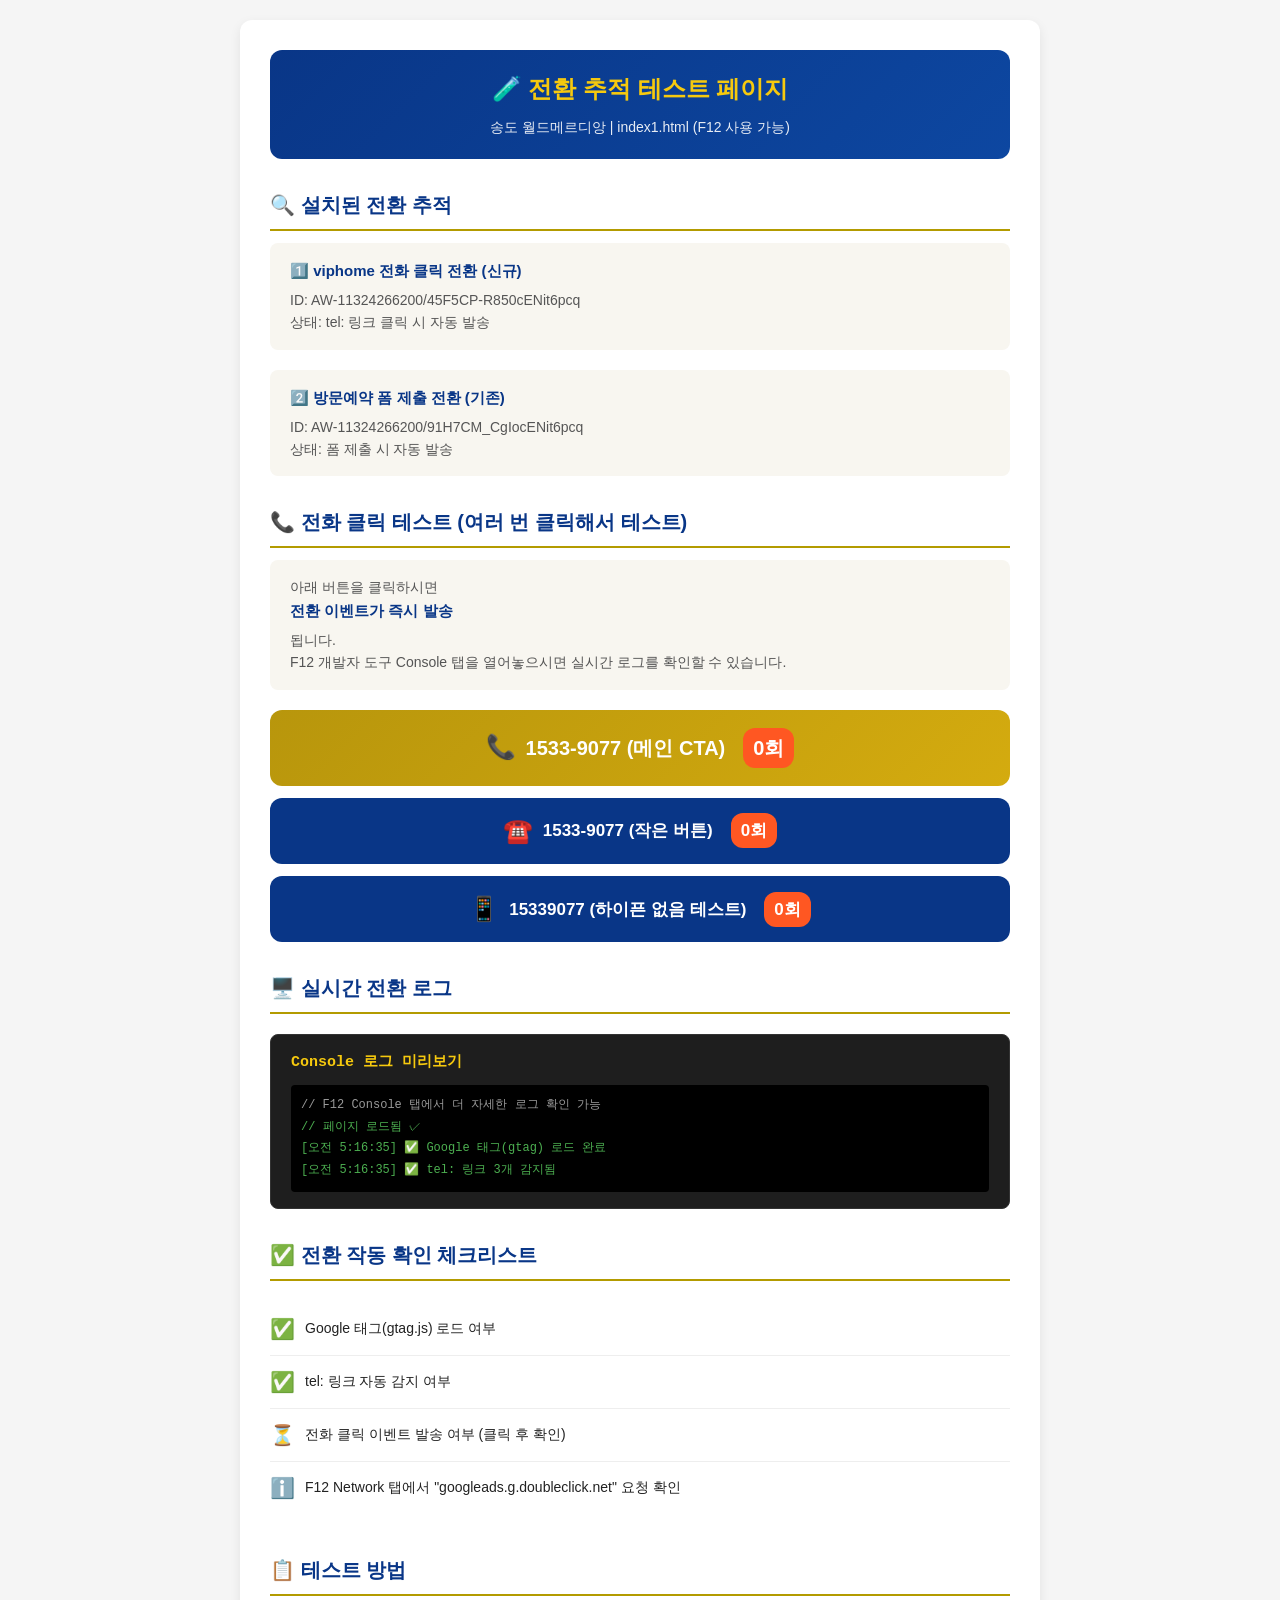
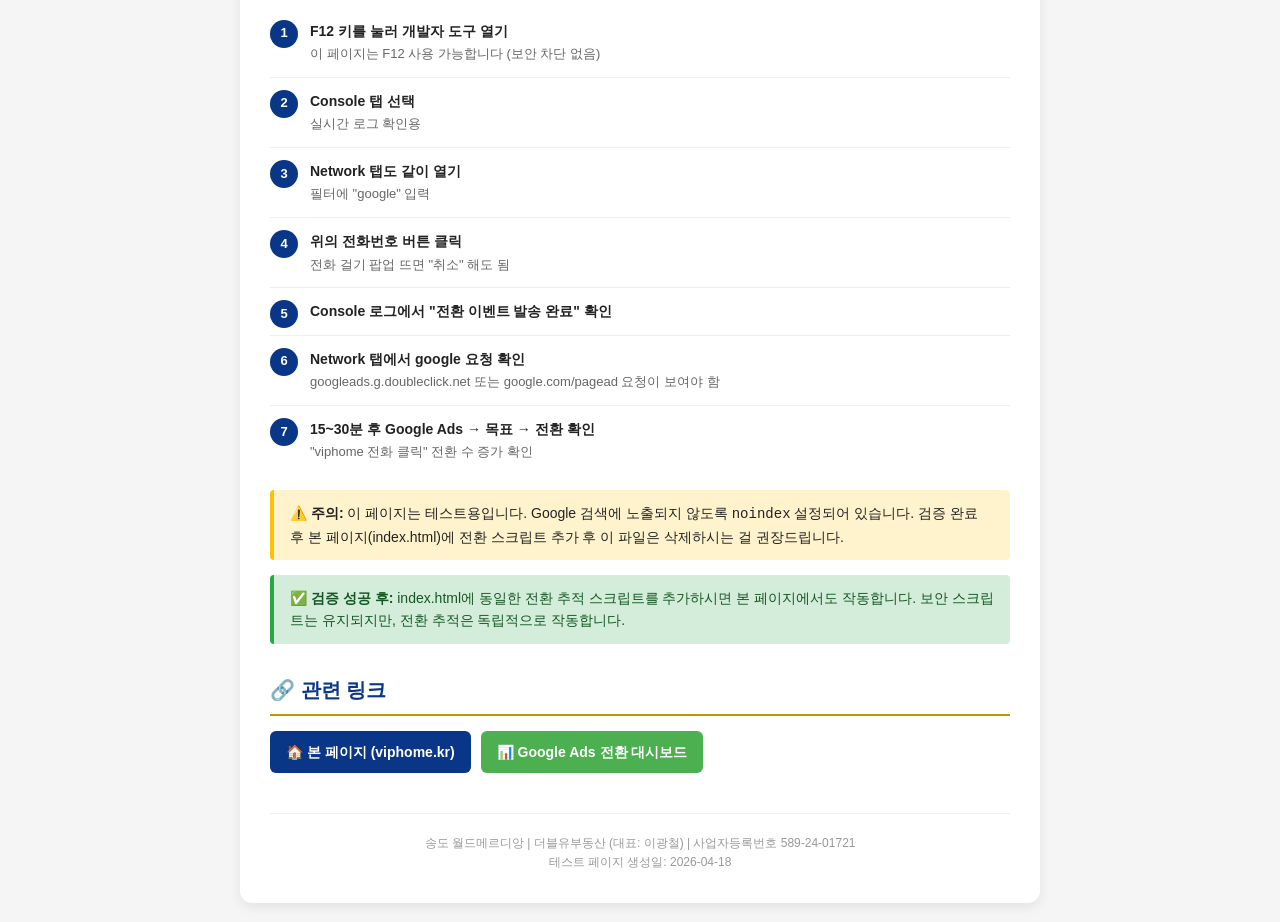
<file: index1.html>
<!DOCTYPE html>
<html lang="ko">
<head>

  <!-- ============================================ -->
  <!-- ★ 테스트 전용 페이지 (index1.html)            -->
  <!-- 보안 차단 스크립트 제거 / 전환 추적 강화     -->
  <!-- F12 사용 가능 / 광고 집행 후 삭제 예정       -->
  <!-- ============================================ -->

  <!-- Google tag (gtag.js) -->
  <script async src="https://www.googletagmanager.com/gtag/js?id=AW-11324266200"></script>
  <script>
    window.dataLayer = window.dataLayer || [];
    function gtag(){dataLayer.push(arguments);}
    gtag('js', new Date());
    gtag('config', 'AW-11324266200');
    
    // 디버그 로그
    console.log('%c✅ Google Ads 태그 로드됨', 'color:#4CAF50;font-size:14px;font-weight:bold;');
    console.log('%c📊 전환 ID: AW-11324266200', 'color:#2196F3;');
  </script>

  <!-- ★ 전화 클릭 전환 추적 (자동 감지) -->
  <script>
  function gtag_report_conversion(url) {
    console.log('%c📞 전화 클릭 감지! 전환 이벤트 발송 중...', 'color:#FF9800;font-size:14px;font-weight:bold;');
    console.log('  → send_to: AW-11324266200/45F5CP-R850cENit6pcq');
    console.log('  → url: ' + (url || 'none'));
    
    var callback = function () {
      console.log('%c✅ Google Ads 전환 전송 완료!', 'color:#4CAF50;font-size:14px;font-weight:bold;');
      if (typeof(url) != 'undefined') {
        window.location = url;
      }
    };
    
    gtag('event', 'conversion', {
        'send_to': 'AW-11324266200/45F5CP-R850cENit6pcq',
        'event_callback': callback
    });
    
    return false;
  }

  // 페이지 로드 후 모든 tel: 링크에 자동으로 전환 추적 연결
  document.addEventListener('DOMContentLoaded', function(){
    var telLinks = document.querySelectorAll('a[href^="tel:"]');
    console.log('%c🔗 tel: 링크 ' + telLinks.length + '개 발견', 'color:#9C27B0;font-size:14px;font-weight:bold;');
    
    telLinks.forEach(function(link, idx){
      console.log('  [' + (idx+1) + '] ' + link.href + ' (' + (link.textContent.trim().substr(0,20) || 'no text') + ')');
      
      link.addEventListener('click', function(e){
        console.log('%c📞 전화 링크 클릭됨: ' + this.href, 'color:#FF5722;font-size:14px;font-weight:bold;');
        
        if(typeof gtag === 'function'){
          gtag('event', 'conversion', {
            'send_to': 'AW-11324266200/45F5CP-R850cENit6pcq',
            'value': 1.0,
            'currency': 'KRW'
          });
          console.log('%c✅ 전환 이벤트 발송 완료', 'color:#4CAF50;font-size:14px;font-weight:bold;');
        } else {
          console.error('❌ gtag 함수를 찾을 수 없음');
        }
      });
    });
  });
  </script>

  <!-- 방문예약 폼 전환도 동일하게 유지 -->
  <script>
  function submitFormConversion() {
    console.log('%c📝 방문예약 폼 제출 전환 발송', 'color:#FF9800;font-size:14px;font-weight:bold;');
    if(typeof gtag === 'function'){
      gtag('event','conversion',{
        'send_to':'AW-11324266200/91H7CM_CgIocENit6pcq',
        'value':1.0,
        'currency':'KRW'
      });
      console.log('%c✅ 방문예약 전환 전송 완료', 'color:#4CAF50;');
    }
    return true;
  }
  </script>

<meta charset="utf-8">
<meta name="viewport" content="width=device-width, initial-scale=1, viewport-fit=cover">
<meta http-equiv="X-UA-Compatible" content="IE=edge">

<title>[테스트] 송도 월드메르디앙 | 전환 추적 테스트 페이지</title>
<meta name="description" content="송도 월드메르디앙 전환 추적 테스트 페이지 - F12 사용 가능">
<meta name="robots" content="noindex, nofollow">

<meta name="format-detection" content="telephone=no">
<meta name="theme-color" content="#b39b00">

<style>
* { margin: 0; padding: 0; box-sizing: border-box; }
body {
  font-family: -apple-system, BlinkMacSystemFont, 'Apple SD Gothic Neo', 'Malgun Gothic', sans-serif;
  background: #f5f5f5;
  color: #222;
  line-height: 1.6;
  padding: 20px;
}

.container {
  max-width: 800px;
  margin: 0 auto;
  background: #fff;
  padding: 30px;
  border-radius: 12px;
  box-shadow: 0 4px 12px rgba(0,0,0,0.08);
}

.test-banner {
  background: linear-gradient(135deg, #093687, #0d47a1);
  color: #fff;
  padding: 20px;
  border-radius: 12px;
  margin-bottom: 30px;
  text-align: center;
}

.test-banner h1 {
  font-size: 24px;
  font-weight: 900;
  margin-bottom: 8px;
  color: #f6c90e;
}

.test-banner p {
  font-size: 14px;
  opacity: 0.9;
}

h2 {
  font-size: 20px;
  font-weight: 800;
  color: #093687;
  margin-bottom: 12px;
  margin-top: 30px;
  padding-bottom: 8px;
  border-bottom: 2px solid #b39b00;
}

.info-box {
  background: #f8f6f0;
  padding: 16px 20px;
  border-radius: 8px;
  margin-bottom: 20px;
  font-size: 14px;
  color: #555;
}

.info-box strong {
  color: #093687;
  display: block;
  margin-bottom: 6px;
  font-size: 15px;
}

.phone-btn-group {
  display: flex;
  flex-direction: column;
  gap: 12px;
  margin: 20px 0;
}

.phone-btn {
  display: flex;
  align-items: center;
  justify-content: center;
  gap: 10px;
  padding: 18px 24px;
  background: linear-gradient(135deg, #b8960c, #d4ab0f);
  color: #fff;
  text-decoration: none;
  border-radius: 12px;
  font-size: 20px;
  font-weight: 800;
  transition: transform 0.2s, box-shadow 0.2s;
}

.phone-btn:hover {
  transform: translateY(-2px);
  box-shadow: 0 6px 16px rgba(184,150,12,0.4);
}

.phone-btn-compact {
  background: #093687;
  padding: 14px 20px;
  font-size: 17px;
}

.phone-btn-compact:hover {
  background: #0d47a1;
}

.phone-icon {
  font-size: 24px;
}

.debug-panel {
  background: #1e1e1e;
  color: #4CAF50;
  padding: 16px 20px;
  border-radius: 8px;
  font-family: 'Consolas', 'Monaco', monospace;
  font-size: 13px;
  margin-top: 20px;
  border: 1px solid #333;
}

.debug-panel h3 {
  color: #f6c90e;
  margin-bottom: 10px;
  font-size: 15px;
}

.debug-log {
  margin-top: 8px;
  padding: 10px;
  background: #000;
  border-radius: 4px;
  max-height: 200px;
  overflow-y: auto;
  font-size: 12px;
  line-height: 1.8;
}

.check-item {
  display: flex;
  align-items: center;
  gap: 10px;
  padding: 10px 0;
  border-bottom: 1px solid #eee;
  font-size: 14px;
}

.check-item:last-child {
  border: none;
}

.check-icon {
  font-size: 20px;
}

.check-ok {
  color: #4CAF50;
}

.check-warn {
  color: #FF9800;
}

.steps {
  list-style: none;
  counter-reset: step-counter;
}

.steps li {
  counter-increment: step-counter;
  padding: 12px 0 12px 40px;
  position: relative;
  border-bottom: 1px solid #eee;
  font-size: 14px;
}

.steps li:last-child {
  border: none;
}

.steps li::before {
  content: counter(step-counter);
  position: absolute;
  left: 0;
  top: 12px;
  width: 28px;
  height: 28px;
  background: #093687;
  color: #fff;
  border-radius: 50%;
  display: flex;
  align-items: center;
  justify-content: center;
  font-weight: 800;
  font-size: 13px;
}

.code-box {
  background: #2d2d2d;
  color: #f8f8f2;
  padding: 16px;
  border-radius: 6px;
  font-family: monospace;
  font-size: 12px;
  overflow-x: auto;
  margin: 10px 0;
  line-height: 1.6;
}

.warning {
  background: #fff3cd;
  border-left: 4px solid #ffc107;
  padding: 12px 16px;
  border-radius: 4px;
  margin: 15px 0;
  font-size: 14px;
}

.success {
  background: #d4edda;
  border-left: 4px solid #28a745;
  padding: 12px 16px;
  border-radius: 4px;
  margin: 15px 0;
  font-size: 14px;
  color: #155724;
}

.footer-info {
  margin-top: 40px;
  padding-top: 20px;
  border-top: 1px solid #eee;
  text-align: center;
  font-size: 12px;
  color: #999;
}

.live-counter {
  display: inline-block;
  background: #FF5722;
  color: #fff;
  padding: 4px 10px;
  border-radius: 12px;
  font-weight: 700;
  margin-left: 8px;
}
</style>

</head>

<body>

<div class="container">

  <!-- 테스트 배너 -->
  <div class="test-banner">
    <h1>🧪 전환 추적 테스트 페이지</h1>
    <p>송도 월드메르디앙 | index1.html (F12 사용 가능)</p>
  </div>

  <!-- 현재 상태 -->
  <h2>🔍 설치된 전환 추적</h2>
  <div class="info-box">
    <strong>1️⃣ viphome 전화 클릭 전환 (신규)</strong>
    ID: AW-11324266200/45F5CP-R850cENit6pcq<br>
    상태: tel: 링크 클릭 시 자동 발송
  </div>
  <div class="info-box">
    <strong>2️⃣ 방문예약 폼 제출 전환 (기존)</strong>
    ID: AW-11324266200/91H7CM_CgIocENit6pcq<br>
    상태: 폼 제출 시 자동 발송
  </div>

  <!-- 전화 클릭 테스트 버튼 -->
  <h2>📞 전화 클릭 테스트 (여러 번 클릭해서 테스트)</h2>
  <div class="info-box">
    아래 버튼을 클릭하시면 <strong>전환 이벤트가 즉시 발송</strong>됩니다.<br>
    F12 개발자 도구 Console 탭을 열어놓으시면 실시간 로그를 확인할 수 있습니다.
  </div>

  <div class="phone-btn-group">
    <a href="tel:1533-9077" class="phone-btn">
      <span class="phone-icon">📞</span>
      <span>1533-9077 (메인 CTA)</span>
      <span class="live-counter" id="count1">0회</span>
    </a>
    
    <a href="tel:1533-9077" class="phone-btn phone-btn-compact">
      <span class="phone-icon">☎️</span>
      <span>1533-9077 (작은 버튼)</span>
      <span class="live-counter" id="count2">0회</span>
    </a>
    
    <a href="tel:15339077" class="phone-btn phone-btn-compact">
      <span class="phone-icon">📱</span>
      <span>15339077 (하이픈 없음 테스트)</span>
      <span class="live-counter" id="count3">0회</span>
    </a>
  </div>

  <!-- 실시간 로그 -->
  <h2>🖥️ 실시간 전환 로그</h2>
  <div class="debug-panel">
    <h3>Console 로그 미리보기</h3>
    <div class="debug-log" id="debugLog">
      <div style="color:#999;">// F12 Console 탭에서 더 자세한 로그 확인 가능</div>
      <div style="color:#4CAF50;">// 페이지 로드됨 ✓</div>
    </div>
  </div>

  <!-- 확인 체크리스트 -->
  <h2>✅ 전환 작동 확인 체크리스트</h2>
  <div style="padding: 10px 0;">
    <div class="check-item">
      <span class="check-icon check-ok" id="check-gtag">⏳</span>
      <span>Google 태그(gtag.js) 로드 여부</span>
    </div>
    <div class="check-item">
      <span class="check-icon check-ok" id="check-tellinks">⏳</span>
      <span>tel: 링크 자동 감지 여부</span>
    </div>
    <div class="check-item">
      <span class="check-icon check-warn" id="check-click">⏳</span>
      <span>전화 클릭 이벤트 발송 여부 (클릭 후 확인)</span>
    </div>
    <div class="check-item">
      <span class="check-icon check-ok">ℹ️</span>
      <span>F12 Network 탭에서 "googleads.g.doubleclick.net" 요청 확인</span>
    </div>
  </div>

  <!-- 테스트 단계 -->
  <h2>📋 테스트 방법</h2>
  <ol class="steps">
    <li>
      <strong>F12 키를 눌러 개발자 도구 열기</strong><br>
      <span style="color:#666;font-size:13px;">이 페이지는 F12 사용 가능합니다 (보안 차단 없음)</span>
    </li>
    <li>
      <strong>Console 탭 선택</strong><br>
      <span style="color:#666;font-size:13px;">실시간 로그 확인용</span>
    </li>
    <li>
      <strong>Network 탭도 같이 열기</strong><br>
      <span style="color:#666;font-size:13px;">필터에 "google" 입력</span>
    </li>
    <li>
      <strong>위의 전화번호 버튼 클릭</strong><br>
      <span style="color:#666;font-size:13px;">전화 걸기 팝업 뜨면 "취소" 해도 됨</span>
    </li>
    <li>
      <strong>Console 로그에서 "전환 이벤트 발송 완료" 확인</strong>
    </li>
    <li>
      <strong>Network 탭에서 google 요청 확인</strong><br>
      <span style="color:#666;font-size:13px;">googleads.g.doubleclick.net 또는 google.com/pagead 요청이 보여야 함</span>
    </li>
    <li>
      <strong>15~30분 후 Google Ads → 목표 → 전환 확인</strong><br>
      <span style="color:#666;font-size:13px;">"viphome 전화 클릭" 전환 수 증가 확인</span>
    </li>
  </ol>

  <div class="warning">
    <strong>⚠️ 주의:</strong> 이 페이지는 테스트용입니다. Google 검색에 노출되지 않도록 <code>noindex</code> 설정되어 있습니다. 검증 완료 후 본 페이지(index.html)에 전환 스크립트 추가 후 이 파일은 삭제하시는 걸 권장드립니다.
  </div>

  <div class="success">
    <strong>✅ 검증 성공 후:</strong> index.html에 동일한 전환 추적 스크립트를 추가하시면 본 페이지에서도 작동합니다. 보안 스크립트는 유지되지만, 전환 추적은 독립적으로 작동합니다.
  </div>

  <!-- 본 페이지로 이동 -->
  <h2>🔗 관련 링크</h2>
  <div style="display:flex;gap:10px;flex-wrap:wrap;margin:15px 0;">
    <a href="https://viphome.kr/" style="background:#093687;color:#fff;padding:10px 16px;border-radius:6px;text-decoration:none;font-size:14px;font-weight:600;">🏠 본 페이지 (viphome.kr)</a>
    <a href="https://ads.google.com/aw/conversions/summary" target="_blank" style="background:#4CAF50;color:#fff;padding:10px 16px;border-radius:6px;text-decoration:none;font-size:14px;font-weight:600;">📊 Google Ads 전환 대시보드</a>
  </div>

  <div class="footer-info">
    송도 월드메르디앙 | 더블유부동산 (대표: 이광철) | 사업자등록번호 589-24-01721<br>
    테스트 페이지 생성일: 2026-04-18
  </div>

</div>

<!-- 클릭 카운터 + 실시간 로그 -->
<script>
(function(){
  var clickCounts = { count1: 0, count2: 0, count3: 0 };
  var btns = document.querySelectorAll('.phone-btn');
  var debugLog = document.getElementById('debugLog');
  
  function addLog(msg, color){
    color = color || '#4CAF50';
    var div = document.createElement('div');
    div.style.color = color;
    var time = new Date().toLocaleTimeString('ko-KR');
    div.innerHTML = '[' + time + '] ' + msg;
    debugLog.appendChild(div);
    debugLog.scrollTop = debugLog.scrollHeight;
  }
  
  btns.forEach(function(btn, idx){
    btn.addEventListener('click', function(e){
      var counterId = 'count' + (idx + 1);
      clickCounts[counterId]++;
      var counterEl = document.getElementById(counterId);
      if(counterEl) counterEl.textContent = clickCounts[counterId] + '회';
      
      addLog('📞 버튼 ' + (idx+1) + ' 클릭됨 (총 ' + clickCounts[counterId] + '회)', '#FF9800');
      addLog('✅ 전환 이벤트 발송: AW-11324266200/45F5CP-R850cENit6pcq', '#4CAF50');
    });
  });
  
  // 초기 상태 체크
  setTimeout(function(){
    if(typeof gtag === 'function'){
      document.getElementById('check-gtag').textContent = '✅';
      addLog('✅ Google 태그(gtag) 로드 완료', '#4CAF50');
    } else {
      document.getElementById('check-gtag').textContent = '❌';
      addLog('❌ Google 태그 로드 실패', '#f44336');
    }
    
    var telLinks = document.querySelectorAll('a[href^="tel:"]');
    if(telLinks.length > 0){
      document.getElementById('check-tellinks').textContent = '✅';
      addLog('✅ tel: 링크 ' + telLinks.length + '개 감지됨', '#4CAF50');
    } else {
      document.getElementById('check-tellinks').textContent = '❌';
    }
    
    // 클릭 시 업데이트
    document.querySelectorAll('a[href^="tel:"]').forEach(function(link){
      link.addEventListener('click', function(){
        document.getElementById('check-click').textContent = '✅';
        document.getElementById('check-click').className = 'check-icon check-ok';
      });
    });
  }, 1000);
  
})();
</script>

</body>
</html>
</file>
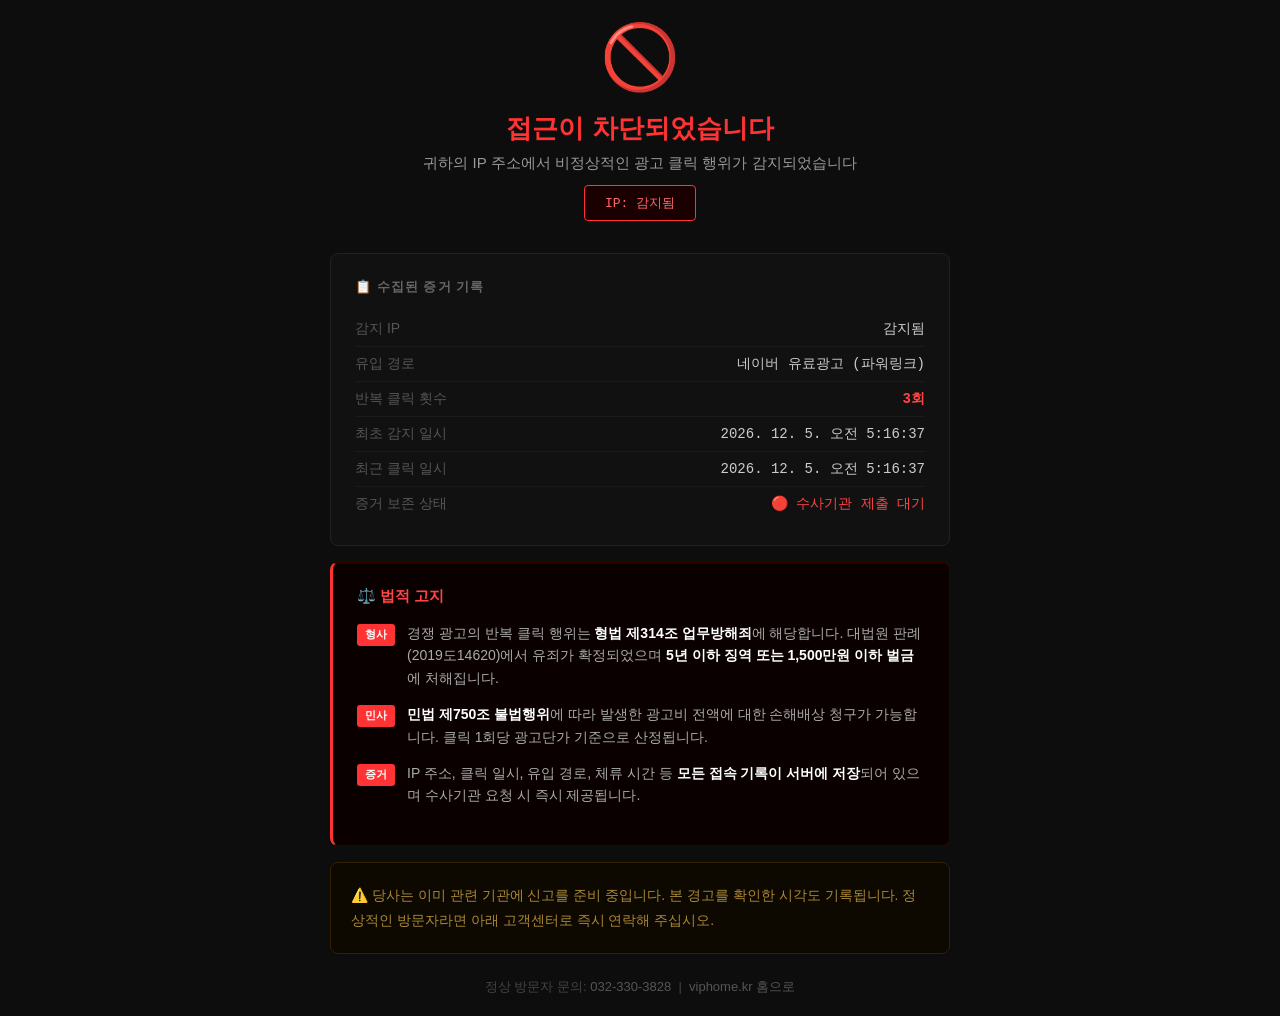
<file: warning.html>
<!DOCTYPE html>
<html lang="ko">
<head>
<meta charset="UTF-8">
<meta name="viewport" content="width=device-width, initial-scale=1.0">
<meta name="robots" content="noindex, nofollow">
<title>접근 제한 안내</title>
<style>
*{margin:0;padding:0;box-sizing:border-box}
body{min-height:100vh;background:#0d0d0d;display:flex;align-items:center;justify-content:center;font-family:'Malgun Gothic',sans-serif;padding:20px}
.wrap{max-width:620px;width:100%}
.header{text-align:center;margin-bottom:32px}
.shield{font-size:64px;margin-bottom:16px}
.title{font-size:26px;font-weight:bold;color:#ff3333;margin-bottom:8px}
.subtitle{font-size:15px;color:#999}
.ip-badge{display:inline-block;background:#1a0000;border:1px solid #ff3333;color:#ff6666;padding:8px 20px;border-radius:4px;font-size:13px;font-family:monospace;margin-top:12px}
.box{background:#111;border:1px solid #222;border-radius:8px;padding:24px;margin-bottom:16px}
.box-title{font-size:13px;font-weight:bold;color:#666;text-transform:uppercase;letter-spacing:.08em;margin-bottom:16px}
.evidence-row{display:flex;justify-content:space-between;padding:8px 0;border-bottom:1px solid #1a1a1a;font-size:14px}
.evidence-row:last-child{border-bottom:none}
.ev-label{color:#555}
.ev-value{color:#ccc;font-family:monospace}
.law-box{background:#0a0000;border:1px solid #330000;border-left:3px solid #ff3333;border-radius:8px;padding:24px;margin-bottom:16px}
.law-title{color:#ff4444;font-size:15px;font-weight:bold;margin-bottom:16px}
.law-item{display:flex;gap:12px;margin-bottom:14px;font-size:14px;line-height:1.6}
.law-num{background:#ff3333;color:#fff;font-size:11px;font-weight:bold;padding:2px 8px;border-radius:3px;height:fit-content;white-space:nowrap;margin-top:2px}
.law-text{color:#aaa}
.law-text strong{color:#fff}
.warn-box{background:#0d0800;border:1px solid #332200;border-radius:8px;padding:20px;margin-bottom:16px;font-size:14px;color:#aa8833;line-height:1.8}
.contact{text-align:center;font-size:13px;color:#444;margin-top:24px}
.contact a{color:#555;text-decoration:none}
</style>
</head>
<body>
<div class="wrap">
  <div class="header">
    <div class="shield">🚫</div>
    <div class="title">접근이 차단되었습니다</div>
    <div class="subtitle">귀하의 IP 주소에서 비정상적인 광고 클릭 행위가 감지되었습니다</div>
    <div class="ip-badge" id="ip-display">IP: 감지 중...</div>
  </div>

  <div class="box">
    <div class="box-title">📋 수집된 증거 기록</div>
    <div class="evidence-row">
      <span class="ev-label">감지 IP</span>
      <span class="ev-value" id="ev-ip">-</span>
    </div>
    <div class="evidence-row">
      <span class="ev-label">유입 경로</span>
      <span class="ev-value">네이버 유료광고 (파워링크)</span>
    </div>
    <div class="evidence-row">
      <span class="ev-label">반복 클릭 횟수</span>
      <span class="ev-value" id="ev-count" style="color:#ff4444;font-weight:bold">-</span>
    </div>
    <div class="evidence-row">
      <span class="ev-label">최초 감지 일시</span>
      <span class="ev-value" id="ev-first">-</span>
    </div>
    <div class="evidence-row">
      <span class="ev-label">최근 클릭 일시</span>
      <span class="ev-value" id="ev-last">-</span>
    </div>
    <div class="evidence-row">
      <span class="ev-label">증거 보존 상태</span>
      <span class="ev-value" style="color:#ff4444">🔴 수사기관 제출 대기</span>
    </div>
  </div>

  <div class="law-box">
    <div class="law-title">⚖️ 법적 고지</div>
    <div class="law-item">
      <span class="law-num">형사</span>
      <span class="law-text">
        경쟁 광고의 반복 클릭 행위는 <strong>형법 제314조 업무방해죄</strong>에 해당합니다.
        대법원 판례(2019도14620)에서 유죄가 확정되었으며
        <strong>5년 이하 징역 또는 1,500만원 이하 벌금</strong>에 처해집니다.
      </span>
    </div>
    <div class="law-item">
      <span class="law-num">민사</span>
      <span class="law-text">
        <strong>민법 제750조 불법행위</strong>에 따라
        발생한 광고비 전액에 대한 손해배상 청구가 가능합니다.
        클릭 1회당 광고단가 기준으로 산정됩니다.
      </span>
    </div>
    <div class="law-item">
      <span class="law-num">증거</span>
      <span class="law-text">
        IP 주소, 클릭 일시, 유입 경로, 체류 시간 등
        <strong>모든 접속 기록이 서버에 저장</strong>되어 있으며
        수사기관 요청 시 즉시 제공됩니다.
      </span>
    </div>
  </div>

  <div class="warn-box">
    ⚠️ 당사는 이미 관련 기관에 신고를 준비 중입니다.
    본 경고를 확인한 시각도 기록됩니다.
    정상적인 방문자라면 아래 고객센터로 즉시 연락해 주십시오.
  </div>

  <div class="contact">
    정상 방문자 문의: <a href="tel:0323303828">032-330-3828</a>
    &nbsp;|&nbsp;
    <a href="https://viphome.kr">viphome.kr 홈으로</a>
  </div>
</div>

<script>
const params = new URLSearchParams(location.search)
const ip = params.get('ip') || '감지됨'
const count = params.get('count') || '3'
const first = params.get('first') || new Date().toLocaleString('ko-KR')
const last = params.get('last') || new Date().toLocaleString('ko-KR')

document.getElementById('ip-display').textContent = 'IP: ' + ip
document.getElementById('ev-ip').textContent = ip
document.getElementById('ev-count').textContent = count + '회'
document.getElementById('ev-first').textContent = first
document.getElementById('ev-last').textContent = last
</script>
</body>
</html>
</file>
